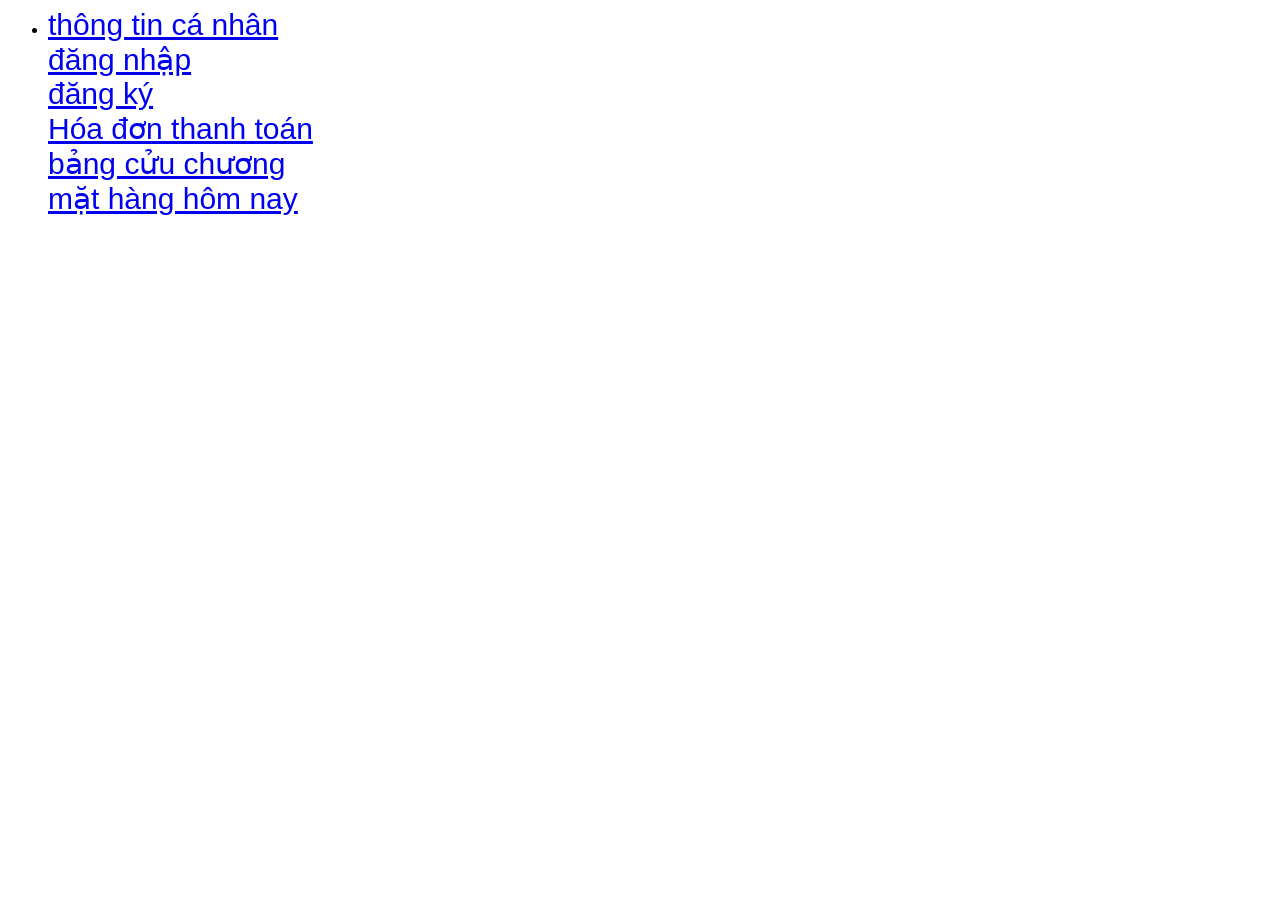
<file: index.html>
﻿<! DOCTYPE_html>
 <html lang="vi">
                   <head>
                       <link rel="stylesheet" href="index.css">
           <meta chatset = "UTF-8">
                                 <title> Lê Hữu Hoài </title>
                           </head>
                 <body><div>
          <ul>
                                              <li>
                                                <div>
                <a class="i"href="html/page1.html">
thông tin cá nhân </a>
                </div><div>
 <a class="i" href="html/page2.html">đăng nhập</a></div><div>
<a class="i"href="html/page3.html">đăng ký</a></div><div>
 <a class="i" href="html/page4.html">Hóa đơn thanh toán</a></div><div>
 <a class="i" href="html/page5.html">bảng cửu chương</a></div><div>
 <a class="i" href="html/page6.html">mặt hàng hôm nay</a></div>
<img src="assets/images/avatar.jbg.jbg>
                                                                          </a>
                  </li>
       </ul>
                     <div>  </body>
                                     </html>
</file>
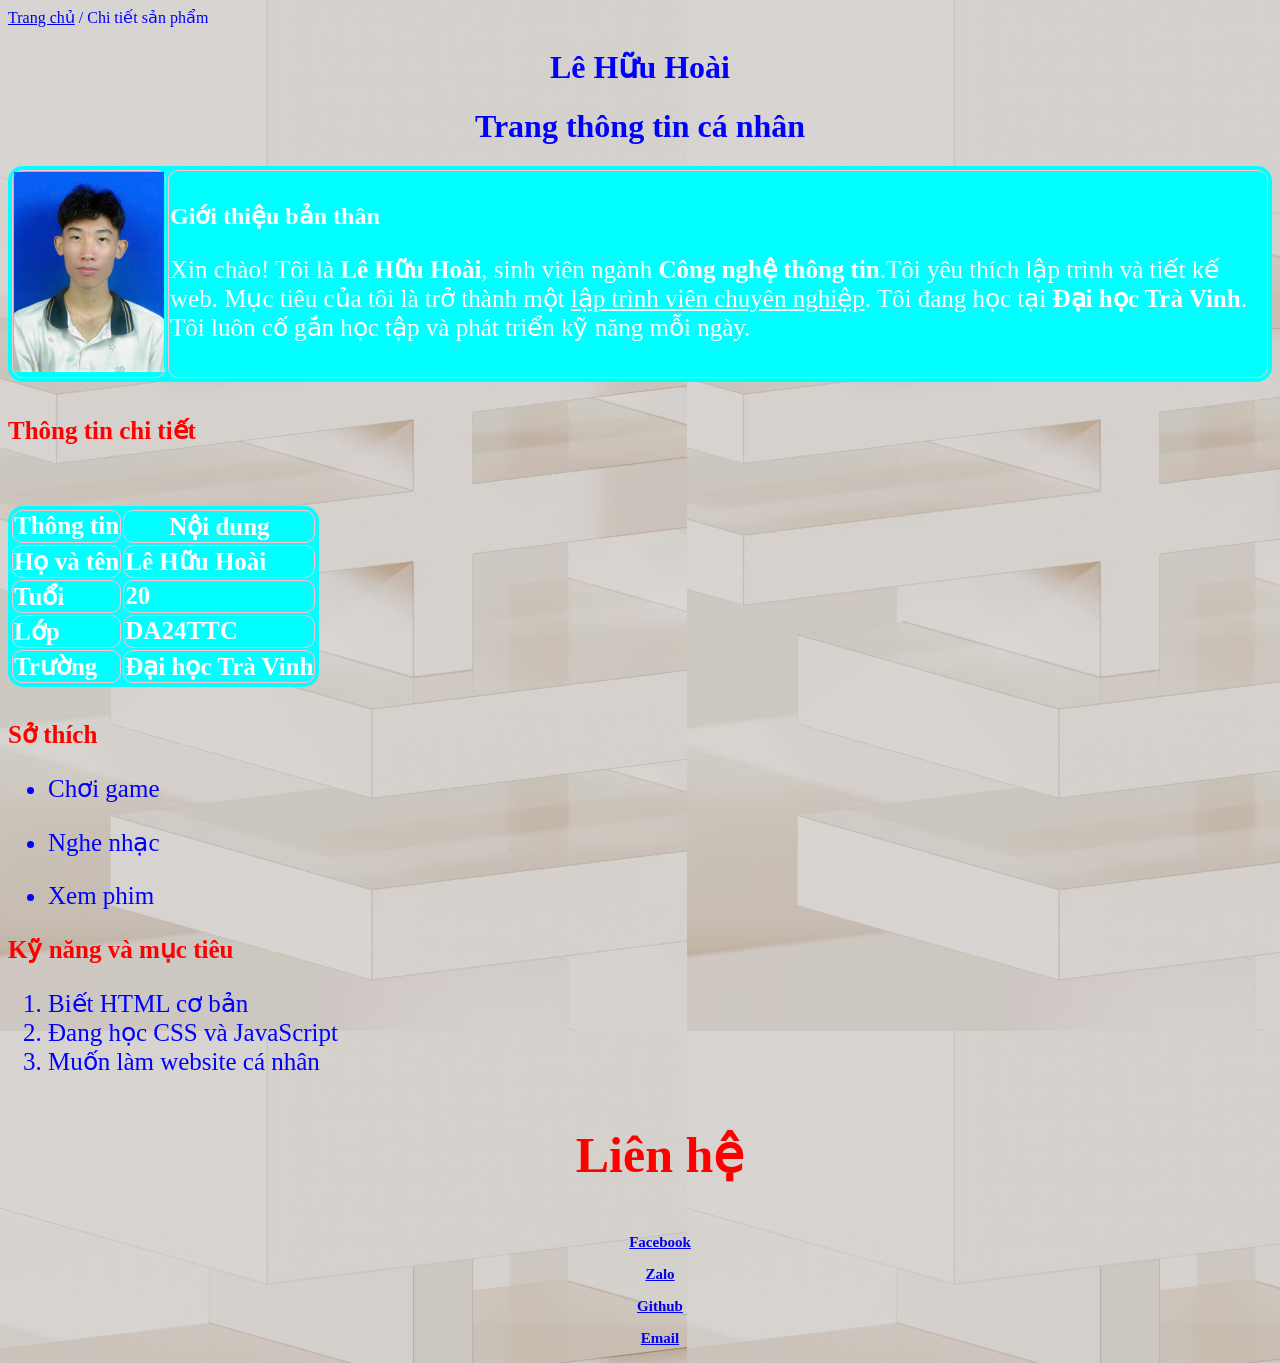
<file: html/page1.html>
﻿<!DOCTYPE html>
<html lang="vi">
<head>
<title>Thông tin cá nhân</title>
<link rel = "stylesheet" href ="../CSS/style1.css"
<meta charset="UTF-8">
</head>

<body>
     <nav>
        <a href="../index.html" class="text-decoration-none">Trang chủ</a> / <span>Chi tiết sản phẩm</span>
    </nav>

<h1>Lê Hữu Hoài</h1>
<h1>Trang thông tin cá nhân</h1>


<table class="table1">
<tr>
<td>
<img src="../assets/images/avatar.jpg" alt="Ảnh đại diện" width= "150"  height= "200"></a>

</td>
<td>
<h2>Giới thiệu bản thân</h2>
<p>Xin chào! Tôi là <b>Lê Hữu Hoài</b>, sinh viên ngành <b>Công nghệ thông tin</b>.Tôi yêu thích lập trình và tiết kế web</i>. Mục tiêu của tôi là trở thành một <u>lập trình viên chuyên nghiệp</u>. Tôi đang học tại <b>Đại học Trà Vinh</b>. Tôi luôn cố gắn học tập và phát triển kỹ năng mỗi ngày.</p>

</td>
</tr>
</table>
<h4>Thông tin chi tiết<h4><br>
<table class="table2">
<tr>
<th>
Thông tin
</th>
<th>
Nội dung
</th>
</tr>
<tr>
<td>Họ và tên </td>
<td>Lê Hữu Hoài</td>
</tr>
<tr>
<td>Tuổi </td>
<td>20</td>
</tr>
<tr>
<td>Lớp </td>
<td>DA24TTC</td>

</tr>
<tr>
<td>Trường </td>
<td>Đại học Trà Vinh</td>
</tr>
</table>
<h3>Sở thích</h3>
<ul>
<li>
<p>Chơi game</p>
</li>
<li>
<p>Nghe nhạc</p>
</li>
<li>
<p>Xem phim</p>
</li>
</ul>
<h3>Kỹ năng và mục tiêu</h3>
<ol>
<li>Biết HTML cơ bản</li>
<li>Đang học CSS và JavaScript</li>
<li>Muốn làm website cá nhân</li>
<h3  class="cui2">Liên hệ</h3>
<p class="cui"><a href="https://www.facebook.com/share/1NgztUmvir/">Facebook</a></p>
<p class="cui"><a href="https://zalo.me/0365594006">Zalo</a></p>
<p class="cui"><a href="https://https://github.com/Hoaihehe">Github</a></p>
<p class="cui"><a href="mailto:hoaigiam123@gmail.com">Email</a></p>

</body>
</html>
</file>
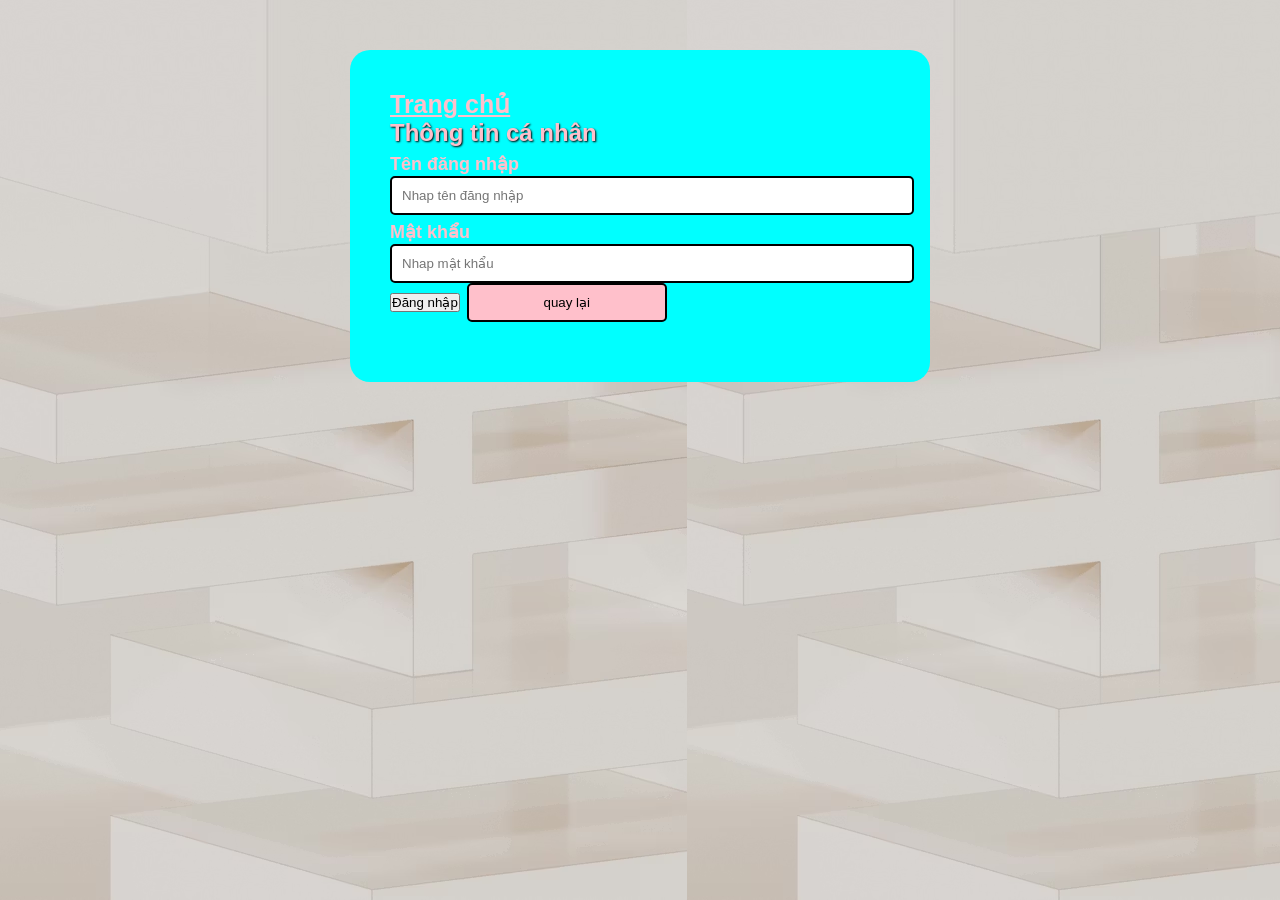
<file: html/page2.html>
﻿<!DOCTYPE html>
<html lang="vi">
<head>
<title>Thông tin cá nhân</title>
<link rel = "stylesheet" href ="../CSS/style2.css"
<meta charset="UTF-8">
</head>

<body>

<div class="container">
       <nav>
        <a class="cui" href="../index.html" class="text-decoration-none">Trang chủ</a> 
    </nav>
      <from id="frmlogin">
            <h3 class="title">Thông tin cá nhân </h3>
                  <div class="from-group">
                        
                        <label for="username">Tên đăng nhập</label>
                        <input class="form-control" id="Username"name=
                        "textUesename" placeholder="Nhap tên đăng nhập">
                  </div>
                   <div class="from-group">
                        <label for="userpass">Mật khẩu</label>
                        <input class="form-control" id="Userpass"name=
                        "textUsepassword"type="password"     placeholder="Nhap mật khẩu">
                   </div>
                   <div>
                    <button type="submit" class="Đăng nhập">Đăng nhập</button>
                   <button class="button" type="reset" >quay lại</button>
                  </div>
                  

            
      </from>
</div>
</body>
</html>
</file>
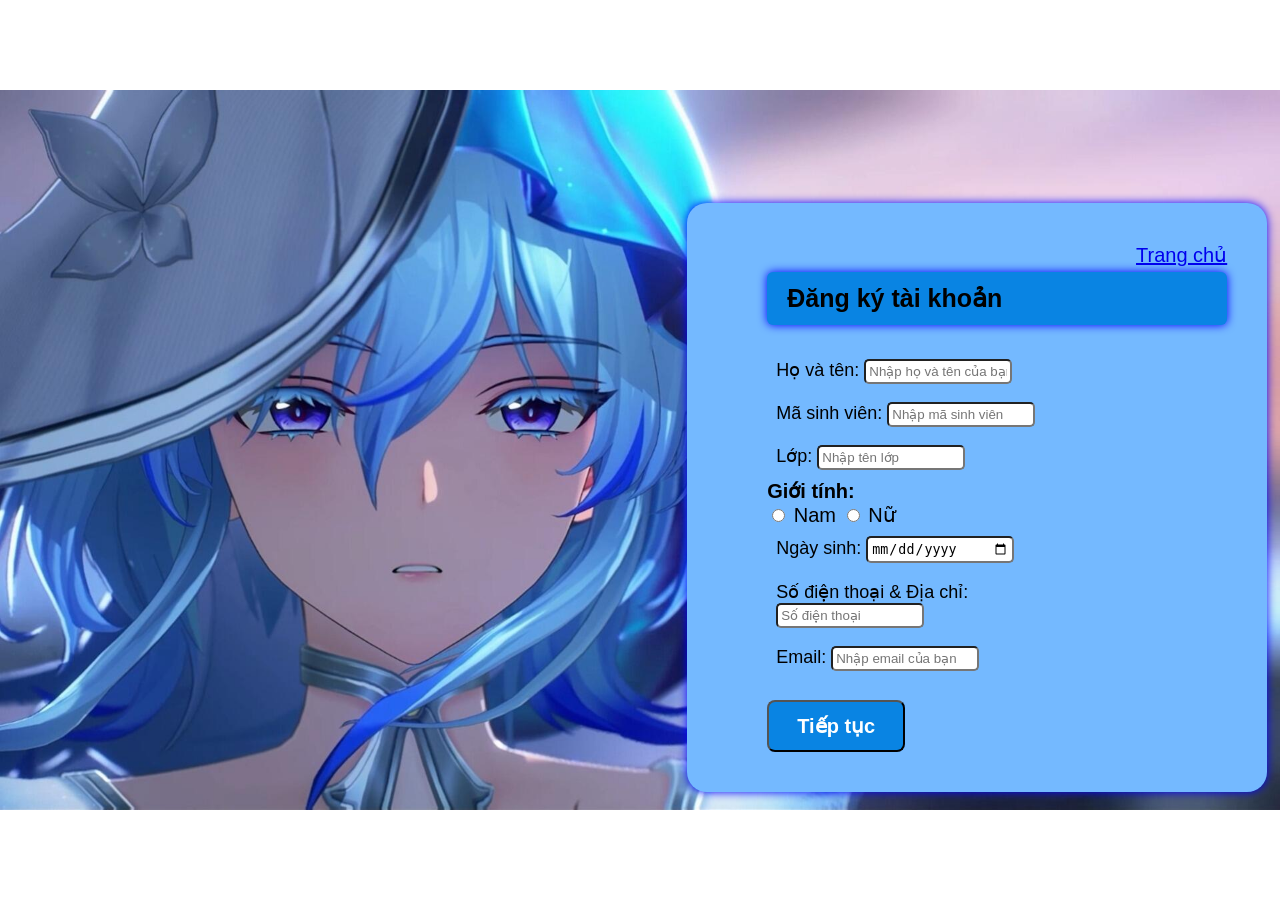
<file: html/page3.html>
<!DOCTYPE html>
<html lang="vi">
<head>
    <title>Đăng ký câu lạc bộ GIT</title>
    <meta charset="utf-8">
    <link rel="stylesheet" href="../CSS/style3.css">
</head>
<body>
    <div class="container">
         <nav>
        <a href="../index.html" class="text-decoration-none">Trang chủ</a> 
    </nav>
        <form id="frmSign">
            <h3>Đăng ký tài khoản </h3>
            <div class="hh">
                <label for="hovaten">Họ và tên:</label>
                <input class="kk" type="text" id="hovaten" placeholder="Nhập họ và tên của bạn">
            </div>

            <div class="hh">
                <label for="mssv">Mã sinh viên:</label>
                <input class="kk" type="text" id="mssv" placeholder="Nhập mã sinh viên">
            </div>

            <div class="hh">
                <label for="lop">Lớp:</label>
              <input class="kk" type="text" id="lop" placeholder="Nhập tên lớp">
            </div>
            

            <div class="gioitinh">
                <label for="gioitinh"><b>Giới tính:</b></label>
                <div class="radio-wrapper">
                    <input type="radio" id="nam" name="gioitinh" value="nam">
                    <label for="nam">Nam</label>
                    <input type="radio" id="nu" name="gioitinh" value="nu">
                    <label for="nu">Nữ</label>
                </div>
            </div>

            <div class="hh">
                <label for="ngaysinh">Ngày sinh:</label>
                <input class="kk"type="date" id="ngaysinh">
            </div>

            
            <div class="hh">
                <label for="sdt">Số điện thoại & Địa chỉ:</label>
                <div class="row-inner">
                    <input class="kk"type="text" id="sdt" placeholder="Số điện thoại">
                   
                </div>
            </div>

            <div class="hh">
                <label for="email">Email:</label>
                <input class="kk" type="email" id="email" placeholder="Nhập email của bạn" placeholder="Nhập email của bạn">
            </div>
            <button type="submit" class="tiptuc">Tiếp tục</button>
        </div>
        
    </div>
</body>
</html>
</file>
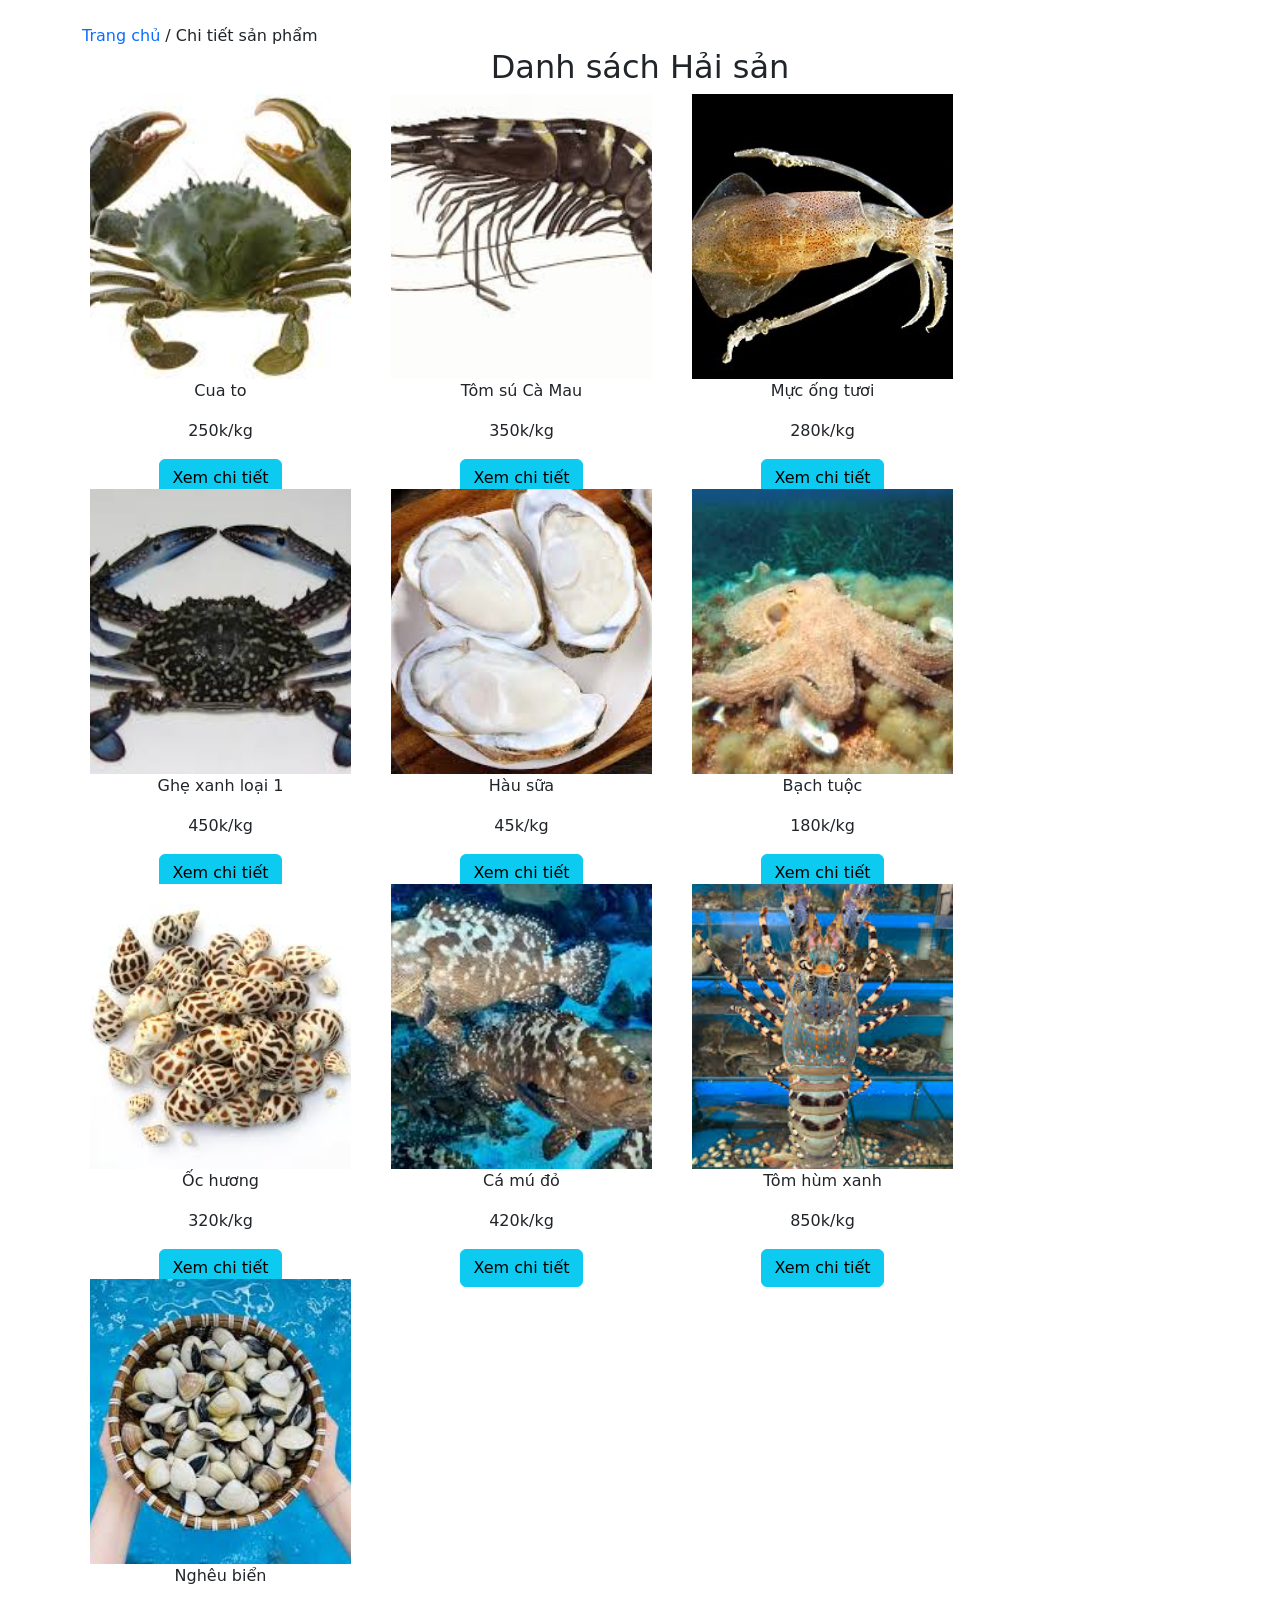
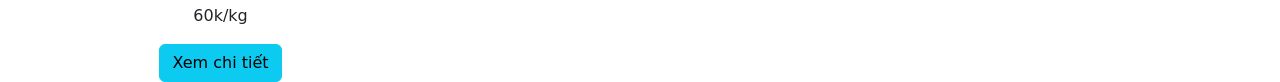
<file: html/page6.html>
<!DOCTYPE html>
<html lang="vi">
<head>
    <title>Danh sách sản phẩm</title>
    <meta charset="UTF-8">
    <meta name="viewport" content="width=device-width, initial-scale=1.0">
    
    <!-- Nhúng file lib.js chứa mảng productList và hàm addProduct của bạn -->
    <script src="../js/lib.js"></script>

    <!-- Đã sửa lại link CDN Bootstrap bản ổn định -->
    <link href="https://cdn.jsdelivr.net/npm/bootstrap@5.3.3/dist/css/bootstrap.min.css" rel="stylesheet">
    <script src="https://cdn.jsdelivr.net/npm/bootstrap@5.3.3/dist/js/bootstrap.bundle.min.js"></script>
</head>
<body>
    <div class="container mt-4">
        <nav>
        <a href="../index.html" class="text-decoration-none">Trang chủ</a> / <span>Chi tiết sản phẩm</span>
    </nav>
        <h2 class="text-center mb-4">Danh sách Hải sản</h2>
        
        <!-- ĐÃ SỬA LỖI Ở DÒNG NÀY: Tách riêng id và đưa các class grid của bootstrap vào thuộc tính class -->
        <div id="product-list" class="product-list row row-cols-1 row-cols-md-2 row-cols-lg-4 g-4">
            <!-- Các sản phẩm sẽ được Javascript in ra tại đây -->
        </div>
    </div>

    <!-- Script gọi dữ liệu -->
    <script>
        // Kiểm tra xem mảng và hàm có tồn tại không trước khi chạy
        if (typeof productList !== 'undefined' && typeof addProduct === 'function') {
            productList.forEach(function(item) {
                addProduct(item.id, item.name, item.price, item.image, item.productlink);
            });
        } else {
            console.error("Không tìm thấy dữ liệu productList hoặc hàm addProduct trong file lib.js");
        }
    </script>
</body>
</html>
</file>
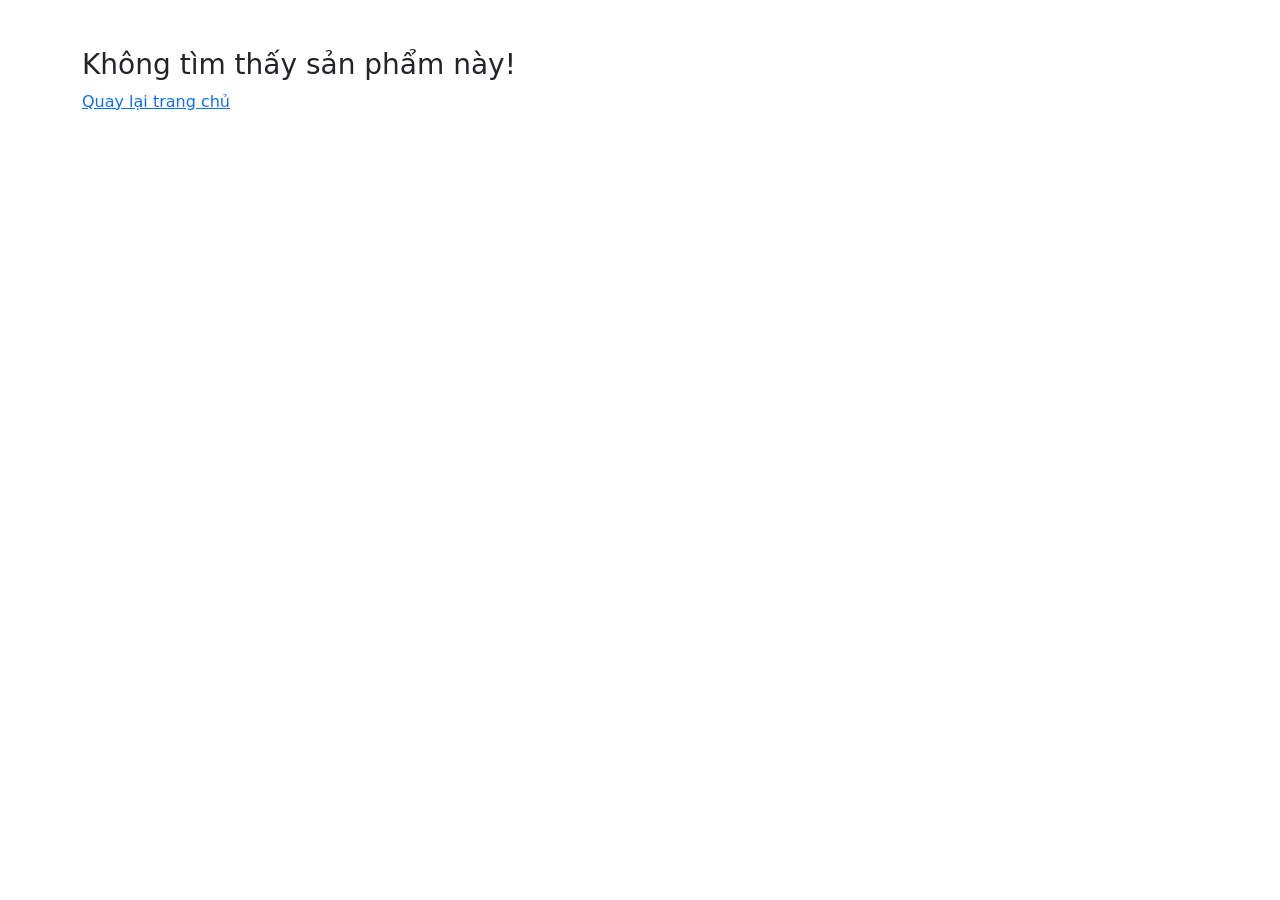
<file: html/product-detail.html>
<!DOCTYPE html>
<html lang="vi">
<head>
    <meta charset="UTF-8">
    <meta name="viewport" content="width=device-width, initial-scale=1.0">
    <title>Chi tiết sản phẩm</title>
    <!-- Link Bootstrap 5 -->
     <!-- Latest compiled and minified CSS -->
    <link href="https://cdn.jsdelivr.net/npm/bootstrap@5.3.8/dist/css/bootstrap.min.css" rel="stylesheet">

    <!-- Latest compiled JavaScript -->
    <script src="https://cdn.jsdelivr.net/npm/bootstrap@5.3.8/dist/js/bootstrap.bundle.min.js"></script> 
    <script src = "../js/lib.js"></script>
</head>
<body>

<div class="container mt-4">
    <!-- Điều hướng đơn giản -->
    <nav>
        <a href="page6.html" class="text-decoration-none">Trang chủ</a> / <span>Chi tiết sản phẩm</span>
    </nav>

    <hr> <!-- Đường kẻ ngang đơn giản -->

    <div class="row mt-4">
        <!-- Bên trái: Ảnh -->
        <div class="col-md-5">
            <img src="https://placeholder.com" id="img-detail" class="img-fluid border" alt="Ảnh sản phẩm">
        </div>

        <!-- Bên phải: Thông tin -->
        <div class="col-md-7">
            <h2 id="name-detail" class="fw-bold">Tên sản phẩm</h2>
            <h4 id="price-detail" class="text-danger my-3">Giá: 0đ</h4>
            <p class="fw-bold mb-1">Mô tả sản phẩm:</p>
            <p id="desc-detail" class="text-secondary" style="text-align: justify;">
                Nội dung mô tả sẽ hiển thị tại đây...
            </p>
            
            <button class="btn btn-primary mt-3">Thêm vào giỏ hàng</button>
        </div>
    </div>
</div>
<script>
    // 2. Sử dụng URLSearchParams để lấy ID từ thanh địa chỉ (URL)
    const queryString = window.location.search;
    const urlParams = new URLSearchParams(queryString);
    const productId = urlParams.get('id'); // Kết quả: "01" hoặc "02"...

    // 3. Tìm sản phẩm trong mảng dựa trên ID vừa lấy được
    const product = productList.find(item => item.id === productId);

    // 4. Nếu tìm thấy sản phẩm thì đổ dữ liệu ra HTML
    if (product) {
        document.getElementById('name-detail').innerText = product.name;
        document.getElementById('price-detail').innerText = "Giá: "+product.price+"";
        document.getElementById('desc-detail').innerText = product.desc;
        document.getElementById('img-detail').src = product.image;
    } else {
        // Trường hợp ID không tồn tại hoặc không tìm thấy
        document.body.innerHTML = "<div class='container mt-5'><h3>Không tìm thấy sản phẩm này!</h3><a href='../index.html'>Quay lại trang chủ</a></div>";
    }

</script>

</body>
</html>
</file>
<file: index.css>
.i{margin: 0;
    padding: 0;
    box-sizing: border-box;
    font-family:   'Arial', sans-serif;
    font-size: 30px;
}
</file>
<file: CSS/style1.css>
body 
{background-image: url("cui.JPG");
color: blue;
font-size:25	px
}

h1 {
  color: blue;
  font-weight: bolder;
  text-align: center;
}

p {
  font-family: verdana;
  font-size: 25px;

 
}
.table1 {
  
  
  padding: 2px;	
  border-radius: 15px;
  color: white;
  background-color: cyan;
  
}
h3 {
	color: red;
	font-size:25px;
	
}
.table2 {


padding: 2px;
 color: white;
 background-color: cyan;

 border-radius: 15px;
 
}
th,td{
width:auto;
height:auto;
border: 1px solid pink;
border-radius: 10px;
}
h4{
font-size:25px;
color: red;}
li{
	font-size:25px;
}
.cui {
	 font-weight: bolder;
  text-align: center;
  font-size:15px;
}
.cui2{
	 font-weight: bolder;
text-align: center;
font-size:50px;}
</file>
<file: CSS/style2.css>
* {
    padding: 0%;
    margin: 0%  ;
}
body{
    background-image: url("cui.JPG");
    color: blue;
    font-size: 25px;
}
.container {
    background-color: cyan;
border-radius: 20px;
padding: 40px;
font-weight: bolder;
  text-align: left    ;
max-width: 500px;
  margin: 50px auto;
  font-family: 'Arial', sans-serif;


}
form#frmLogin {
    background-color: rgb(119, 0, 255);
    margin-left: 40px;
}
.title{
    color: 
    pink  ;
    font-size: 24px;
 text-shadow: #000 1px 1px 2px;
 margin-bottom: auto;
}
.form-group {
    margin-bottom: 15px;

}
.form-control{
    width: 100%;
    padding: 10px;
    border-radius: 5px;
    border: 2px solid #000;
}
.button {
  width: 100%;
    background-color: pink;
    margin-bottom: 20px;
    padding: 10px 15px;
    border: 2px solid #000;
    border-radius: 5px;
    max-width: 200px;
}
.form-control:focus {
   width: 50px;
   height: 30px;
    padding: 10px;
    border-radius: 5px;
    border: 2px solid #000;
}
label {
    font-size: 18px;
    color: pink;
    margin-bottom: 5px;
    font-weight: bolder;
}
.cui{
    color :pink;
}
</file>
<file: CSS/style3.css>
body{
    background-image: url("shore.jpg");
    background-size: 100%;
  background-position: center;
  background-attachment: fixed;
  background-repeat: no-repeat;

    color: black;
    font-size: 25px;
}
.container {
    background-color:#74B9FF;
border-radius: 20px;
padding: 40px; 
position: absolute; 
 right: 1%; 
    
    top: 17%;

    margin-bottom: 100px;
    box-shadow: blue    0px 0px 10px ;
    font-size: 20px;
font-weight: right;
  text-align: right    ;
width: 500px;
  margin: 50px auto;
  font-family: 'Arial', sans-serif;
  margin-left:auto ;
  float: right;

}
h3 {
   background-color: #0984E3; 
    padding: 12px 20px; 
box-shadow:blue 0px 0px 10px ;
    margin-top: 5px;
    font-size: 25px; 
    border-radius: 6px;
    text-align: left; 
 
}
form#frmSign {
    text-align: left; 
    margin-left: 40px;  
 border-radius: 8px; 

}
.tiptuc {
    background-color: #0984E3; 
    color: #ffffff; 
    padding: 12px 20px;
    font-size: 20px;
    font-weight: bold;
    border-radius: 8px; 
    width: 30%; 
    margin-top: 20px;
    
}
.gioitinh{
    font-size: 20px;
}
.hh{
    width: 100%; 
  padding: 9px;
   
  
    font-size: 18px; 
  
    border-radius: 6px;
}
.kk{
    border-radius: 5px;
     width: 30%;
    padding: 3px;
}
</file>
